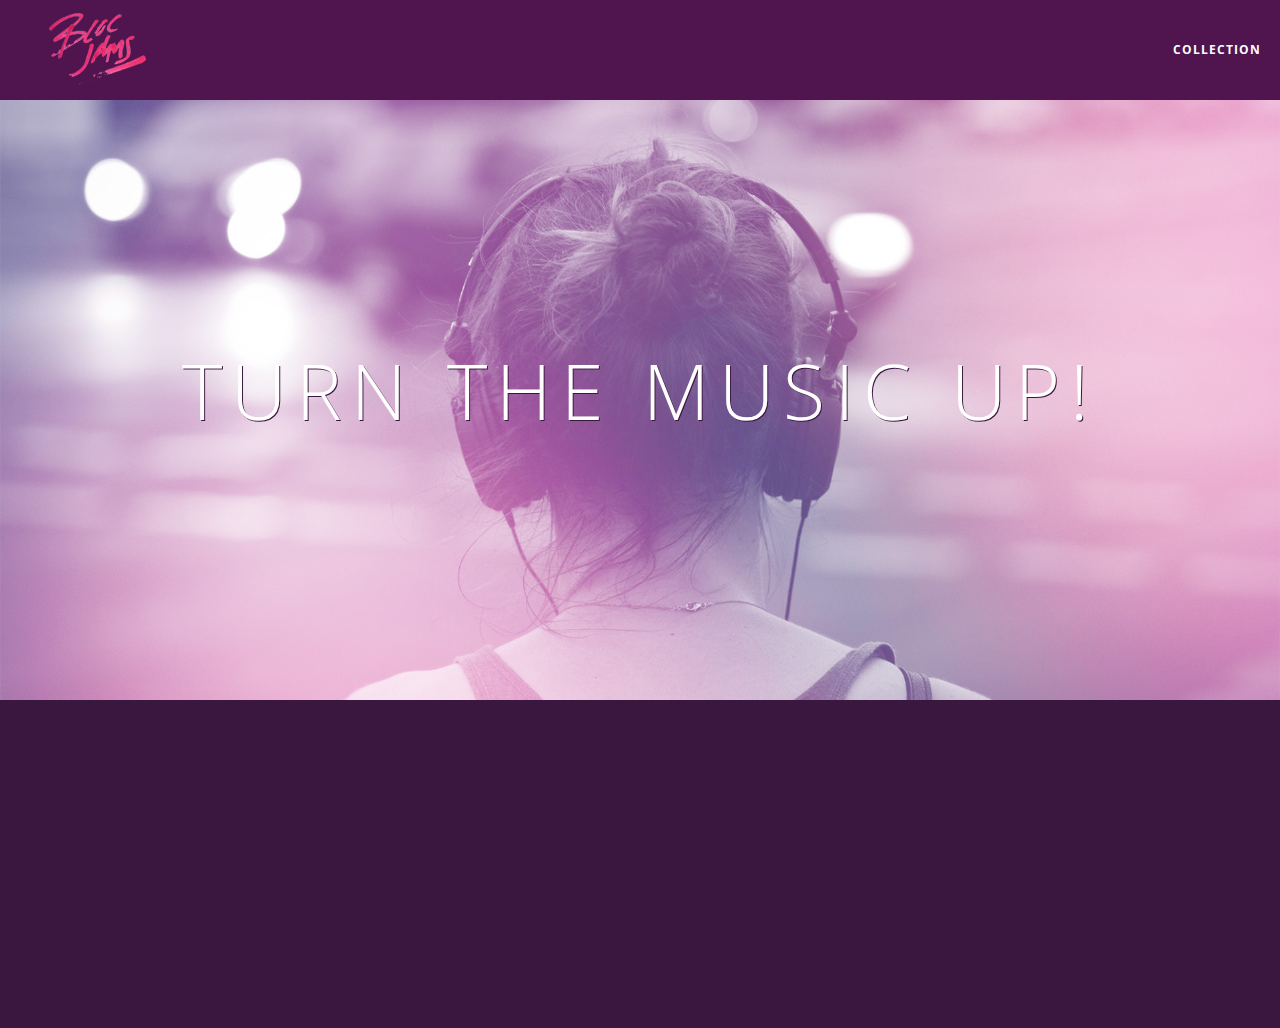
<file: index.html>
<html>
    <head>
        <title>Bloc Jam Jams</title>
        <meta name="viewport" content="width=device-width, initial-scale=1">
        <link rel="stylesheet" type="text/css" href="http://fonts.googleapis.com/css?family=Open+Sans:400,800,600,700,300">
        <link rel="stylesheet" type="text/css" href="http://code.ionicframework.com/ionicons/2.0.1/css/ionicons.min.css">
        <link rel="stylesheet" type="text/css" href="styles/normalize.css">
        <link rel="stylesheet" type="text/css" href="styles/main.css">
        <link rel="stylesheet" type="text/css" href="styles/landing.css">
    </head>
    <body class="landing">
        <nav class="navbar">
             <a href="index.html" class="logo">
                 <img src="assets/images/bloc_jams_logo.png" alt="bloc jams logo">
             </a>
             <div class="links-container">
                 <a href="collection.html" class="navbar-link">collection</a>
             </div>
        </nav>
        <section class="hero-content">
            <h1 class="hero-title">Turn the music up!</h1>
        </section>
         <section class="selling-points container clearfix"> <!-- selling points -->
             <div class="point column third">
                 <span class="ion-music-note"></span>
                 <h5 class="point-title">Choose your music</h5>
                 <p class="point-description">The world is full of music; why should you have to listen to music that someone else chose?</p>
             </div>
             <div class="point column third">
                 <span class="ion-radio-waves"></span>
                 <h5 class="point-title">Unlimited, streaming, ad-free</h5>
                 <p class="point-description">No arbitrary limits. No distractions.</p>
             </div>
             <div class="point column third">
                 <span class="ion-iphone"></span>
                 <h5 class="point-title">Mobile enabled</h5>
                 <p class="point-description">Listen to your music on the go. This streaming service is available on all mobile platforms.</p>
             </div>
        </section>
    <script src="https://code.jquery.com/jquery-2.1.3.min.js"></script>
    <script src="scripts/utilities.js"></script>
    <script src="scripts/landing.js"></script>
    </body>
</html>
</file>
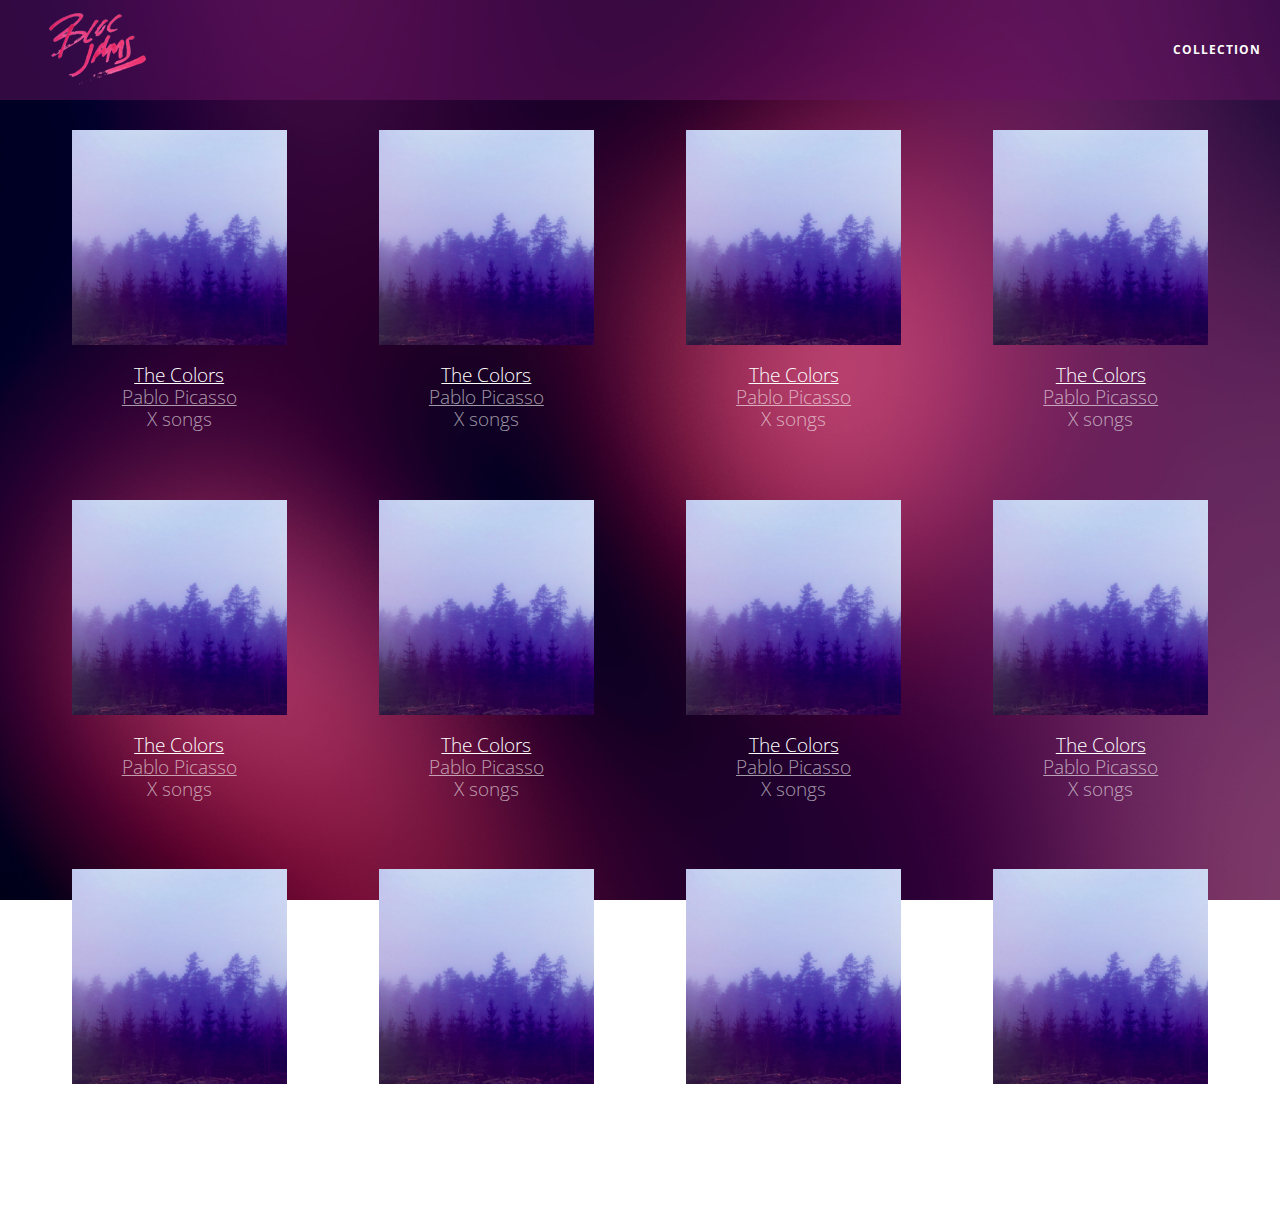
<file: collection.html>
<html>
     <head>
         <title>Bloc Jams</title>
         <meta name="viewport" content="width=device-width, initial-scale=1">
         <link rel="stylesheet" type="text/css" href="http://fonts.googleapis.com/css?family=Open+Sans:400,800,600,700,300">
         <link rel="stylesheet" type="text/css" href="http://code.ionicframework.com/ionicons/2.0.1/css/ionicons.min.css">
         <link rel="stylesheet" type="text/css" href="styles/normalize.css">
         <link rel="stylesheet" type="text/css" href="styles/main.css">
         <link rel="stylesheet" type="text/css" href="styles/collection.css">
     </head>
     <body class="collection">
        <nav class="navbar"> <!-- nav bar -->
             <a href="index.html" class="logo">
                 <img src="assets/images/bloc_jams_logo.png" alt="bloc jams logo">
             </a>
             <div class="links-container">
                 <a href="collection.html" class="navbar-link">collection</a>
             </div>
        </nav>
         
        <section class="album-covers container clearfix">
            
        </section>
        <script src="https://code.jquery.com/jquery-2.1.3.min.js"></script>
        <script src="scripts/collection.js"></script>
     </body>
</html>
</file>
<file: styles/main.css>
*, *::before, *::after {
     -moz-box-sizing: border-box;
     -webkit-box-sizing: border-box;
     box-sizing: border-box;
} 

html {
     height: 100%; /* makes sure our HTML takes up 100% of the browser window */
     font-size: 100%;
}
 
body {
    font-family: 'Open Sans'; /* sets our font to the "Open Sans" typeface */
    color: white;             /* sets the text color to white */
    min-height: 100%;         /* says the height of the body must be, at minimum, 100% of the window */
}
 
 body.landing {
     background-color: rgb(58,23,63); /* sets the background color to an RGB value (see below) */
 }

.navbar {
    position: relative;
    padding: 0.5rem;
    background-color: rgba(101,18,95,0.5);
    z-index: 1;
    height: 100px;
 }
 
 .navbar .logo {
     position: relative; /* positioning will be explained in a resource */
     left: 2rem;
     cursor: pointer;
 }

.navbar .links-container {
     display: table;
     position: absolute;
     top: 0;
     right: 0;
     height: 100px;
     color: white;
     /* #3 */
     text-decoration: none;
 }
.navbar .links-container a:active {
    color: rgb(233,50,117);
    background-color: white;
}
 
 .links-container .navbar-link {
     display: table-cell;
     position: relative;
     height: 100%;
     padding-left: 1rem;
     padding-right: 1rem;
     /* #4 */
     vertical-align: middle;
     color: white;
     font-size: 0.625rem;
     letter-spacing: 0.05rem;
     font-weight: 700;
     text-transform: uppercase;
     /* #3 */
     text-decoration: none;
     cursor: pointer;
 }
 
   /* #5 */
 .links-container .navbar-link:hover {
     color: rgb(233,50,117);
 }

.hero-content {
     position: relative; /* positioning will be explained in a resource */
     min-height: 600px;  /* hero content element must be _at least_ 600 pixels */
     background-image: url(../assets/images/bloc_jams_bg.jpg);
     background-repeat: no-repeat;
     background-position: center center;
     background-size: cover;
 }

.hero-content .hero-title {
     position: absolute;             /* positioning will be explained in a resource */
     top: 40%;                       /* positioning will be explained in a resource */
     -webkit-transform: translateY(-50%);
     -moz-transform: translateY(-50%);
     -ms-transform: translateY(-50%);
     transform: translateY(-50%);
     width: 100%;                    /* makes sure the title inhabits the full width of its container */
     text-align: center;             /* aligns text in the horizontal center of the element */
     font-size: 4rem;                /* specifies the size of the font in root em units */
     font-weight: 300;               /* makes the font thinner or lighter weight */
     text-transform: uppercase;      /* transforms the text to be all uppercase lettering */
     letter-spacing: 0.5rem;         /* puts 0.5 root ems worth of space between each letter */
     text-shadow: 1px 1px 0px rgb(58,23,63); /* creates a shadow underneath the text for readability over the image */
 }

 .selling-points {
     position: relative;
     display: table;
     width: 100%;
 }
 
 .point {
     display: table-cell;
     position: relative;
     width: 33.3%;
     padding: 2rem;
     text-align: center;
 }
 
 .point .point-title {
     font-size: 1.25rem;
 }
 
 .ion-music-note,
 .ion-radio-waves,
 .ion-iphone {
     color: rgb(233,50,117);
     font-size: 5rem;
 }

 .container {
     margin: 0 auto;
     max-width: 64rem;
 }

 .container.narrow {
     max-width: 56rem;
 }

 /* Medium and small screens (640px) */
 @media (min-width: 640px) {
   html { font-size: 112%; }
   .column {
       float: left;
       padding-left: 1rem;
       padding-right: 1rem;
   }
   .column.full { width: 100%; }
   .column.two-thirds { width: 66.7%; }
   .column.half { width: 50%; }
   .column.third { width: 33.3%; }
   .column.fourth { width: 25%; }
   .column.flow-opposite { float: right; }  
 }
 
 /* Large screens (1024px) */
 @media (min-width: 1024px) {
   html { font-size: 120%; }
 }

.clearfix::before,
.clearfix::after {
   content: " ";
   display: table;
}

.clearfix::after {
   clear: both;
}
</file>
<file: styles/landing.css>
body.landing {
     background-color: rgb(58,23,63);
 }
 
 .hero-content {
     position: relative;
     min-height: 600px;
     background-image: url(../assets/images/bloc_jams_bg.jpg);
     background-repeat: no-repeat;
     background-position: center center;
     background-size: cover;
 }
 
 .hero-content .hero-title {
     position: absolute;
     top: 40%;
     -webkit-transform: translateY(-50%);
     -moz-transform: translateY(-50%);
     transform: translateY(-50%);
     width: 100%;
     text-align: center;
     font-size: 4rem;
     font-weight: 300;
     text-transform: uppercase;
     letter-spacing: 0.5rem;
     text-shadow: 1px 1px 0px rgb(58,23,63);
 }
 
 .selling-points {
     position: relative;
     -webkit-box-sizing: border-box;
     -moz-box-sizing: border-box;
     box-sizing: border-box;
 }
 
 .point {
     position: relative;
     padding: 2rem;
     text-align: center;
     opacity: 0;
     -webkit-transform: scaleX(0.9) translateY(3rem);
     -moz-transform: scaleX(0.9) translateY(3rem);
     transform: scaleX(0.9) translateY(3rem);
     -webkit-transition: all 0.25s ease-in-out;
     -moz-transition: all 0.25s ease-in-out;
     transition: all 0.25s ease-in-out;
     -webkit-transition-delay: 0.2s;
     -moz-transition-delay: 0.2s;
     transition-delay: 0.2s;
 }
 
 .point .point-title {
     font-size: 1.25rem;
 }
 
 .ion-music-note,
 .ion-radio-waves,
 .ion-iphone {
     color: rgb(233,50,117);
     font-size: 5rem;
 }
</file>
<file: styles/collection.css>
body.collection {
     background-image: url(../assets/images/blurred_backgrounds/blur_bg_2.jpg);
     background-repeat: no-repeat;
     background-attachment: fixed;
     background-position: center center;
     background-size: cover;
 }
 
 .album-covers {
     position: relative;
 }
 
 .collection-album-container {
     position: relative;
     margin-top: 30px;
     margin-bottom: 20px;
     text-align: center;
 }
 
 .collection-album-container .caption {
     margin-top: 10px;
 }
 
 .collection-album-container .caption p {
     font-size: 1rem;
     font-weight: 300;
     color: rgba(255, 255, 255, 0.6);
 }
 
 .collection-album-container .caption p a {
     color: rgba(255, 255, 255, 0.6);
 }
 
 .collection-album-container .caption p a.album-name {
     color: white;
 }
 
 .collection-album-container img {
     width: 80%;
 }
</file>
